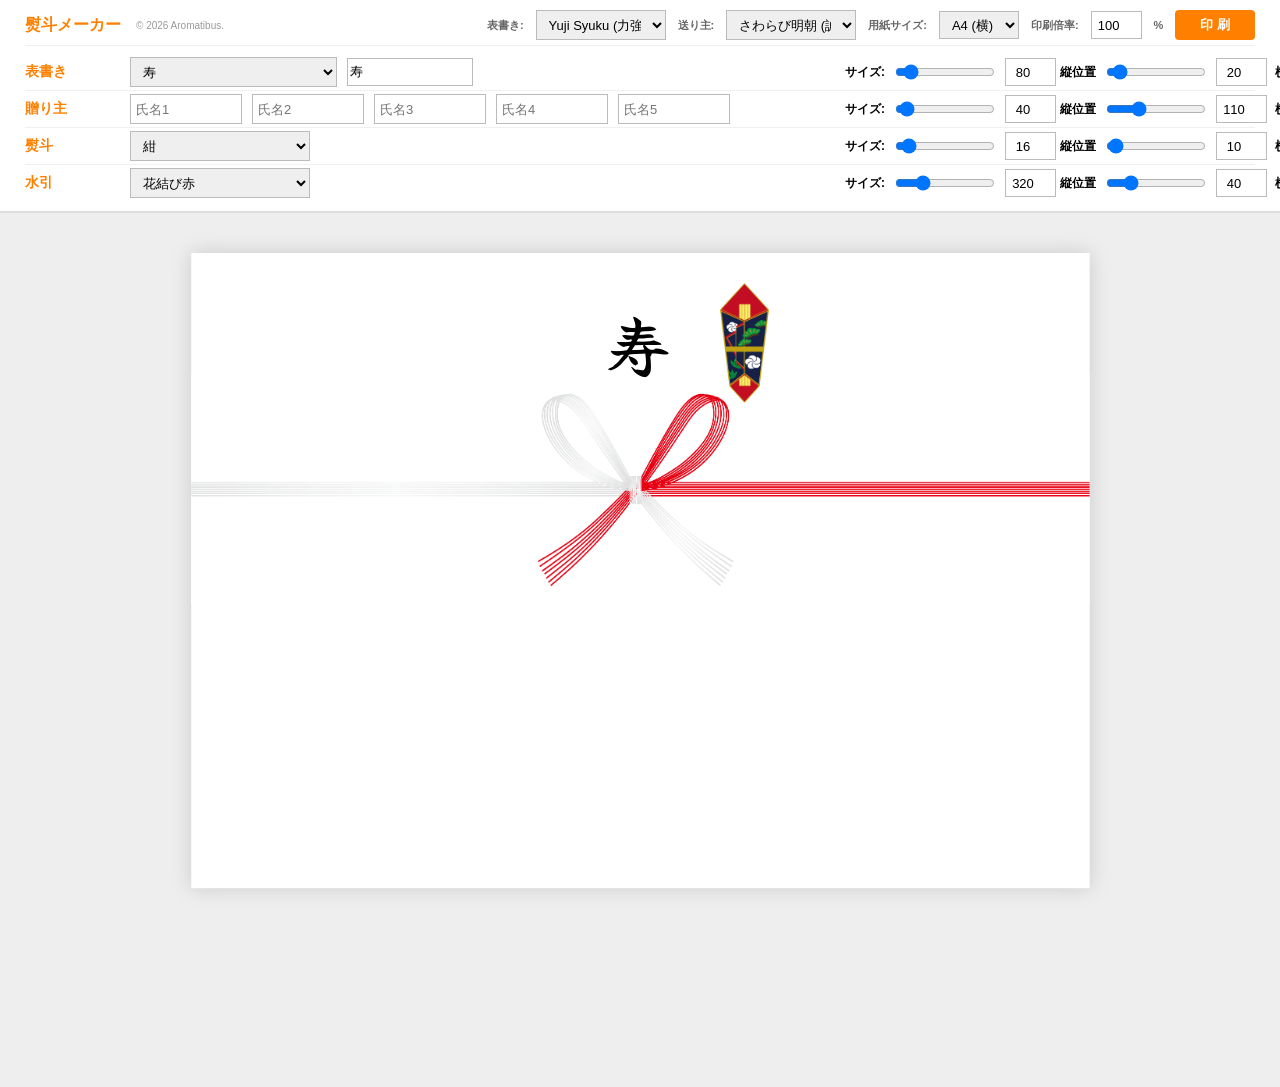
<file: index.html>
<!DOCTYPE html>
<html lang="ja">
<head>
  <meta charset="UTF-8">
  <title>熨斗メーカー</title>
  <link rel="preconnect" href="https://fonts.googleapis.com">
  <link rel="preconnect" href="https://fonts.gstatic.com" crossorigin>
  <link
    href="https://fonts.googleapis.com/css2?family=Yuji+Syuku&family=Zen+Antique&family=Hannari&family=Sawarabi+Mincho&family=Shippori+Mincho:wght@400;700&family=Klee+One:wght@400;600&family=Noto+Serif+JP:wght@400;700&display=swap"
    rel="stylesheet"
  >
  <link rel="stylesheet" href="style.css">
</head>
<body>

  <div id="loading-overlay">Webフォント読み込み中...</div>

  <div id="toolbar">
    <div class="header-area">
      <h1 class="main-title">熨斗メーカー</h1>
      <span class="copyright">© 2026 Aromatibus.</span>
      
      <div class="header-right-group">
        <span class="print-settings-label">表書き:</span>
        <select id="ui_om_font_sel" style="width:130px">
          <optgroup label="筆・楷書系（おすすめ）">
            <option value="'Yuji Syuku', serif">Yuji Syuku (力強い毛筆)</option>
            <option value="'Klee One', sans-serif">Klee One (端正な楷書風)</option>
          </optgroup>
          <optgroup label="明朝体系（上品・高級）">
            <option value="'Shippori Mincho', serif">しっぽり明朝 (非常に優雅)</option>
            <option value="'Sawarabi Mincho', serif">さわらび明朝 (誠実・標準)</option>
            <option value="'Noto Serif JP', serif">Noto Serif JP (現代的・綺麗)</option>
            <option value="'Hannari', serif">Hannari (はんなり明朝)</option>
          </optgroup>
          <optgroup label="システムフォント">
            <option value="'Yu Mincho', '游明朝', serif">游明朝 (標準搭載)</option>
            <option value="'MS Mincho', 'MS 明朝', serif">MS 明朝</option>
          </optgroup>
        </select>

        <span class="print-settings-label">送り主:</span>
        <select id="ui_ok_font_sel" style="width:130px">
          <optgroup label="筆・楷書系（おすすめ）">
            <option value="'Yuji Syuku', serif">Yuji Syuku (力強い毛筆)</option>
            <option value="'Klee One', sans-serif">Klee One (端正な楷書風)</option>
          </optgroup>
          <optgroup label="明朝体系（上品・高級）">
            <option value="'Shippori Mincho', serif">しっぽり明朝 (非常に優雅)</option>
            <option value="'Sawarabi Mincho', serif" selected>さわらび明朝 (誠実・標準)</option>
            <option value="'Noto Serif JP', serif">Noto Serif JP (現代的・綺麗)</option>
            <option value="'Hannari', serif">Hannari (はんなり明朝)</option>
          </optgroup>
          <optgroup label="システムフォント">
            <option value="'Yu Mincho', '游明朝', serif">游明朝 (標準搭載)</option>
            <option value="'MS Mincho', 'MS 明朝', serif">MS 明朝</option>
          </optgroup>
        </select>

        <span class="print-settings-label">用紙サイズ:</span>
        <select id="ui_paper_size" style="height: 28px;">
          <option value="297,210">A4 (横)</option>
          <option value="210,297">A4 (縦)</option>
          <option value="420,297">A3 (横)</option>
          <option value="364,257">B4 (横)</option>
          <option value="257,182">B5 (横)</option>
        </select>
        <span class="print-settings-label">印刷倍率:</span>
        <input type="number" id="ui_print_scale" value="100" min="10" max="200" style="height: 24px;">
        <span class="print-settings-label">%</span>
        <button class="btn-print" onclick="window.print()">印 刷</button>
      </div>
    </div>

    <!-- 表書き行 -->
    <div class="row">
      <span class="group-label">表書き</span>
      <div class="group">
        <select id="ui_purpose_sel"></select>
        <input id="ui_om_text" placeholder="内容入力">
      </div>
      <div class="group">
        <span class="item-name">サイズ:</span>
        <input type="range" id="ui_om_size_r" min="0" max="800" value="80">
        <input type="number" id="ui_om_size" value="80">
      </div>
      <div class="group">
        <span class="item-name">縦位置</span>
        <input type="range" id="ui_om_y_r" min="-10" max="400" value="20">
        <input type="number" id="ui_om_y" value="20">
      </div>
      <div class="group">
        <span class="item-name">横位置</span>
        <input type="range" id="ui_om_x_r" min="0" max="420" value="136">
        <input type="number" id="ui_om_x" value="136">
      </div>
    </div>

    <!-- 贈り主行 -->
    <div class="row">
      <span class="group-label">贈り主</span>
      <div class="group">
        <input class="ok-input" placeholder="氏名1">
        <input class="ok-input" placeholder="氏名2">
        <input class="ok-input" placeholder="氏名3">
        <input class="ok-input" placeholder="氏名4">
        <input class="ok-input" placeholder="氏名5">
      </div>
      <div class="group">
        <span class="item-name">サイズ:</span>
        <input type="range" id="ui_ok_size_r" min="0" max="800" value="40">
        <input type="number" id="ui_ok_size" value="40">
      </div>
      <div class="group">
        <span class="item-name">縦位置</span>
        <input type="range" id="ui_ok_y_r" min="-10" max="400" value="110">
        <input type="number" id="ui_ok_y" value="110">
      </div>
      <div class="group">
        <span class="item-name">横位置</span>
        <input type="range" id="ui_ok_x_r" min="0" max="420" value="141">
        <input type="number" id="ui_ok_x" value="141">
      </div>
    </div>

    <!-- 熨斗行 -->
    <div class="row">
      <span class="group-label">熨斗</span>
      <div class="group">
        <select id="ui_noshi_sel" style="width:180px"></select>
      </div>
      <div class="group">
        <span class="item-name">サイズ:</span>
        <input type="range" id="ui_n_w_r" min="5" max="150" value="16">
        <input type="number" id="ui_n_w" value="16">
      </div>
      <div class="group">
        <span class="item-name">縦位置</span>
        <input type="range" id="ui_n_y_r" min="0" max="400" value="10">
        <input type="number" id="ui_n_y" value="10">
      </div>
      <div class="group">
        <span class="item-name">横位置</span>
        <input type="range" id="ui_n_x_r" min="0" max="420" value="175">
        <input type="number" id="ui_n_x" value="175">
      </div>
    </div>

    <!-- 水引行 -->
    <div class="row">
      <span class="group-label">水引</span>
      <div class="group">
        <select id="ui_mizuhiki_sel" style="width:180px"></select>
      </div>
      <div class="group">
        <span class="item-name">サイズ:</span>
        <input type="range" id="ui_m_w_r" min="50" max="1200" value="320">
        <input type="number" id="ui_m_w" value="320">
      </div>
      <div class="group">
        <span class="item-name">縦位置</span>
        <input type="range" id="ui_m_y_r" min="-50" max="400" value="40">
        <input type="number" id="ui_m_y" value="40">
      </div>
      <div class="group">
        <span class="item-name">横位置</span>
        <input type="range" id="ui_m_x_r" min="-200" max="200" value="0">
        <input type="number" id="ui_m_x" value="0">
      </div>
    </div>
  </div>

  <div id="paper-container">
    <div id="paper">
      <img id="mizuhiki_img" class="draggable">
      <img id="noshi_img" class="draggable">
      <div id="canvas_okurinushi" class="vtext draggable"></div>
      <div id="canvas_omotegaki" class="vtext draggable"></div>
    </div>
  </div>

  <script src="script.js" defer></script>
</body>
</html>
</file>
<file: style.css>
:root {
  --bg-color: #eee;
  --panel-color: #fff;
  --accent-color: #ff8000;
  --border-color: #ddd;

  --w-label: 90px;
  --w-main: 700px;
  --w-size: 200px;
  --w-pos-y: 200px;
  --w-pos-x: 200px;

  /* 画面表示用の倍率設定 */
  --display-scale: 0.8;
}

body {
  margin: 0;
  background: var(--bg-color);
  font-family: sans-serif;
  font-size: 12px;
}

/* ツールバー設定 */
#toolbar {
  background: var(--panel-color);
  padding: 5px 25px 10px 25px;
  border-bottom: 2px solid var(--border-color);
  position: sticky;
  top: 0;
  z-index: 1000;
}

.header-area {
  display: flex;
  align-items: center;
  gap: 15px;
  height: 40px;
  border-bottom: 1px solid #eee;
  margin-bottom: 8px;
}

.main-title {
  font-size: 16px;
  font-weight: bold;
  color: var(--accent-color);
  margin: 0;
}

/* 用紙・印刷設定 */
.header-right-group {
  display: flex;
  align-items: center;
  gap: 12px;
  margin-left: auto;
}

.print-settings-label {
  font-size: 11px;
  font-weight: bold;
  color: #666;
}

.copyright {
  font-size: 10px;
  color: #999;
}

/* 入力行のグリッド設定 */
.row {
  display: grid;
  grid-template-columns:
    var(--w-label)
    var(--w-main)
    var(--w-size)
    var(--w-pos-y)
    var(--w-pos-x);
  align-items: center;
  min-height: 32px;
  gap: 15px;
  border-bottom: 1px solid #f0f0f0;
  padding: 2px 0;
}

.row:last-of-type {
  border-bottom: none;
  margin-bottom: 0;
}

.group {
  display: flex;
  align-items: center;
  gap: 10px;
  white-space: nowrap;
}

.group-label {
  font-size: 14px;
  font-weight: bold;
  color: var(--accent-color);
}

.item-name {
  font-weight: bold;
  font-size: 12px;
}

/* プレビュー用紙設定 */
#paper-container {
  padding: 40px;
  display: flex;
  justify-content: center;
  overflow: auto;
}

#paper {
  background: #fff;
  position: relative;
  overflow: hidden;
  box-shadow: 0 0 25px rgba(0,0,0,0.15);
  transform: scale(var(--display-scale));
  transform-origin: top center;
}

.draggable {
  cursor: move;
  user-select: none;
  touch-action: none;
}

.vtext {
  writing-mode: vertical-rl;
  position: absolute;
  white-space: pre;
  line-height: 1.1;
}

#canvas_omotegaki { z-index: 100; }
#canvas_okurinushi { z-index: 80; }
#noshi_img { z-index: 60; position: absolute; }
#mizuhiki_img { z-index: 40; position: absolute; }

/* フォーム要素スタイル */
input[type="number"] {
  width: 45px;
  height: 24px;
  border: 1px solid #bbb;
  font-size: 13px;
  text-align: center;
}

input[type="range"] {
  width: 100px;
  cursor: pointer;
  margin: 0;
}

.ok-input {
  width: 100px;
  height: 28px;
  border: 1px solid #bbb;
  font-size: 13px;
  padding: 0 5px;
}

select {
  height: 30px;
  border: 1px solid #bbb;
  font-size: 13px;
  padding: 0 8px;
}

#ui_om_text {
  width: 120px;
  height: 24px;
  border: 1px solid #bbb;
  font-size: 13px;
}

.btn-print {
  background: var(--accent-color);
  color: #fff;
  border: none;
  padding: 6px 25px;
  cursor: pointer;
  font-size: 13px;
  font-weight: bold;
  border-radius: 4px;
}

/* 印刷用設定 */
@media print {
  @page { 
    size: auto; /* JSで動的に設定 */
    margin: 0; 
  }
  body { background: white; }
  #toolbar { display: none !important; }
  #paper-container { padding: 0; display: block; }
  #paper {
    margin: 0;
    border: none;
    box-shadow: none;
    transform: scale(var(--print-scale, 1.0)) !important;
    transform-origin: top left;
  }
}

#loading-overlay {
  position: fixed;
  inset: 0;
  background: #fff;
  display: flex;
  justify-content: center;
  align-items: center;
  z-index: 9999;
}

.loaded #loading-overlay {
  opacity: 0;
  pointer-events: none;
  transition: 0.2s;
}
</file>
